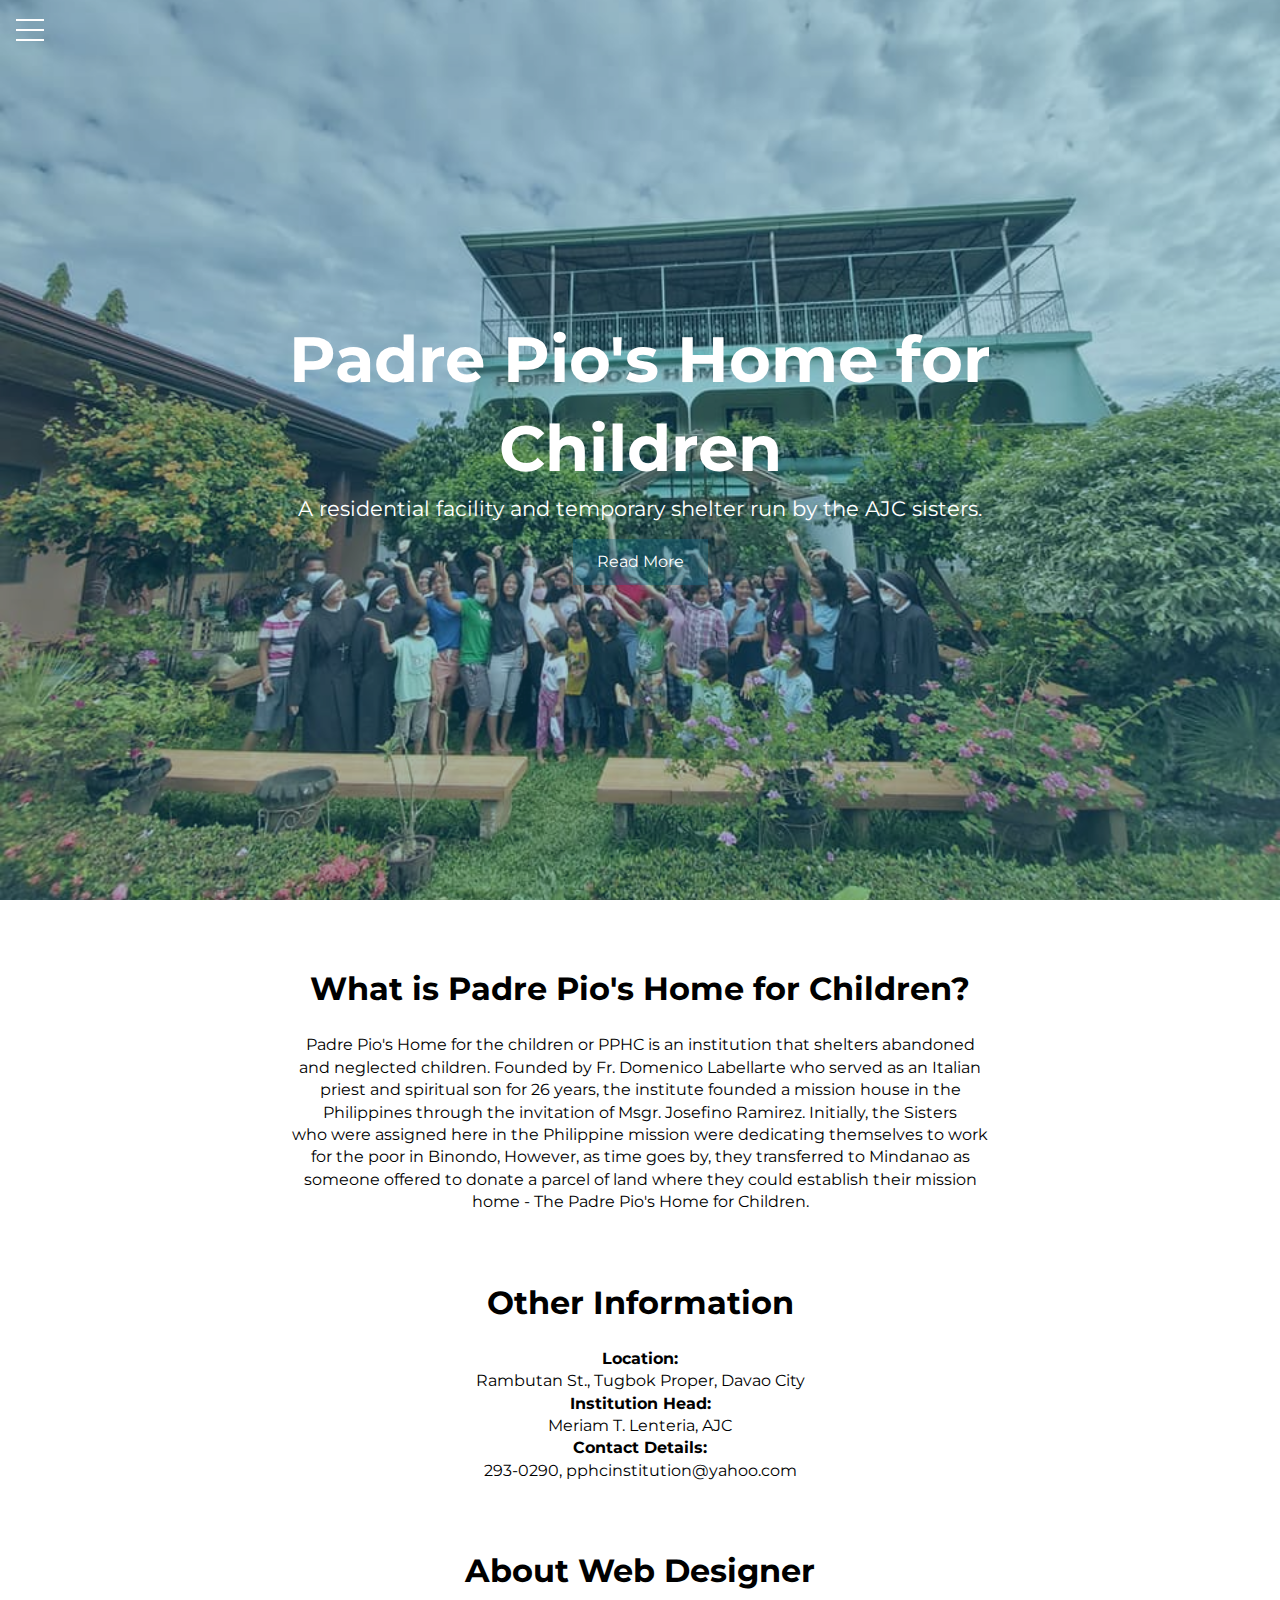
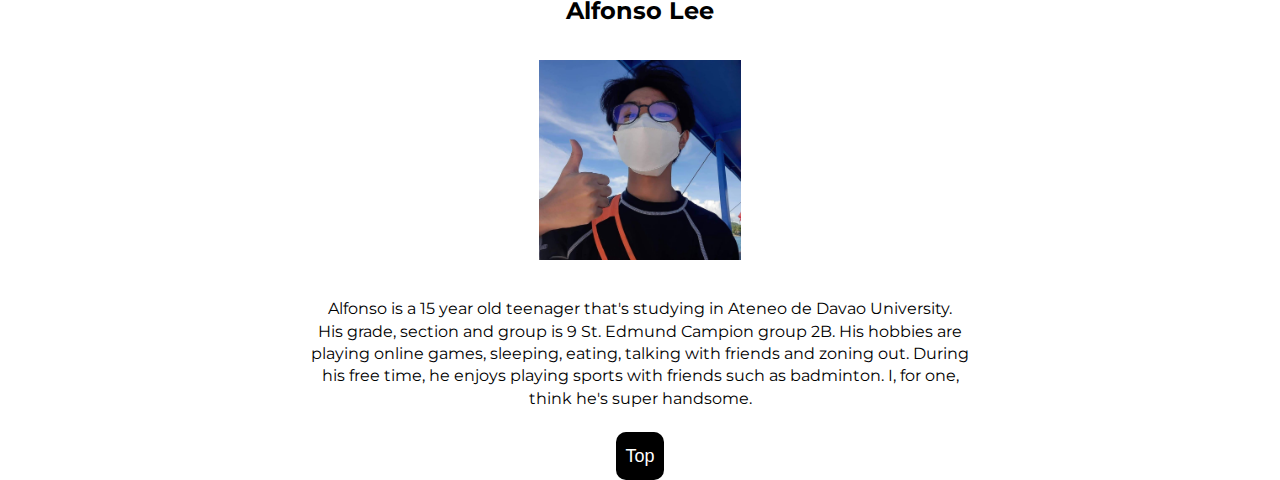
<file: index.html>
<!DOCTYPE html>
<html lang="en">
<head>
  <meta charset="UTF-8">
  <meta name="viewport" content="width=device-width, initial-scale=1.0">
  <meta http-equiv="X-UA-Compatible" content="ie=edge">
  <link href="https://fonts.googleapis.com/css2?family=Montserrat&display=swap" rel="stylesheet">
  <link rel="stylesheet" href="mainstyle.css">
  <title> INSTITUTION HOME PAGE – LEE</title>
</head>
<body>
  <div class="menu-wrap">
    <input type="checkbox" class="toggler">
    <div class="hamburger"><div></div></div>
    <div class="menu">
      <div>
        <div>
          <ul>
            <li><a href="index.html">Home</a></li>
            <li><a href="SIP.html">SIP</a></li>
            <li><a href="background.html">Background</a></li>
            <li><a href="MAPEH.html">MAPEH</a></li>
            <br>
            <br>
            <br>
            <li>Bibliography</li>
            <li><a href="https://pandmig.wixsite.com/engageaddujhs/pphc">PPHC wixsite</a></li>
            <li><a href="https://www.facebook.com/Padre-Pios-Home-for-Children-Inc-2124660711100123/">PPHC Facebook</a></li>
          </ul>
        </div>
      </div>
    </div>
  </div>

  <header class="showcase">
    <div class="container showcase-inner">
      <h1>Padre Pio's Home for Children</h1>
      <p>A residential facility and temporary shelter run by the AJC sisters.</p>
      <a href="#pphc1" class="btn">Read More</a>
    </div>
  </header> 
  <br>
  <br>
  <br>
  <center>
      <a id="pphc1"></a> <h1>What is Padre Pio's Home for Children?</h1>
  <br>
  <p>Padre Pio's Home for the children or PPHC is an institution that shelters abandoned<br>
     and neglected children. Founded by Fr. Domenico Labellarte who served as an Italian<br>
    priest and spiritual son for 26 years, the institute founded a mission house in the <br>
    Philippines through the invitation of Msgr. Josefino Ramirez. Initially, the Sisters<br>
    who were assigned here in the Philippine mission were dedicating themselves to work <br>
    for the poor in Binondo, However, as time goes by, they transferred to Mindanao as  <br>
    someone offered to donate a parcel of land where they could establish their mission <br>
    home - The Padre Pio's Home for Children.</p>
     <br>
     <br>
     <br>
  <h1>Other Information</h1>
  <br>
  <h4>Location:</h4><p>Rambutan St., Tugbok Proper, Davao City</p>
  <h4>Institution Head:</h4><p>Meriam T. Lenteria, AJC</p>
  <h4>Contact Details:</h4><p>293-0290, pphcinstitution@yahoo.com</p>
     <br>
     <br>
     <br>
  <div class="content">
    <h1>About Web Designer</h1>
    <h2>Alfonso Lee</h2>
    <div class="abtdesigner">
      <img src="webdesigner.jpg" height="200">
    </div>
    <p> Alfonso is a 15 year old teenager that's studying in Ateneo de Davao University.<br>
        His grade, section and group is 9 St. Edmund Campion group 2B. His hobbies are  <br>
     playing online games, sleeping, eating, talking with friends and zoning out. During<br>
        his free time, he enjoys playing sports with friends such as badminton. I, for one,<br>
        think he's super handsome.</p>
  </div>
  <br>
<footer>
  <button id="scrollToTopBtn">Top</button>
</footer>
<script>
var scrollToTopBtn = document.getElementById("scrollToTopBtn");
var rootElement = document.documentElement;

function scrollToTop() {
  // Scroll to top logic
  rootElement.scrollTo({
    top: 0,
    behavior: "smooth"
  });
}
scrollToTopBtn.addEventListener("click", scrollToTop);
</script>
</body>
</html>
</file>
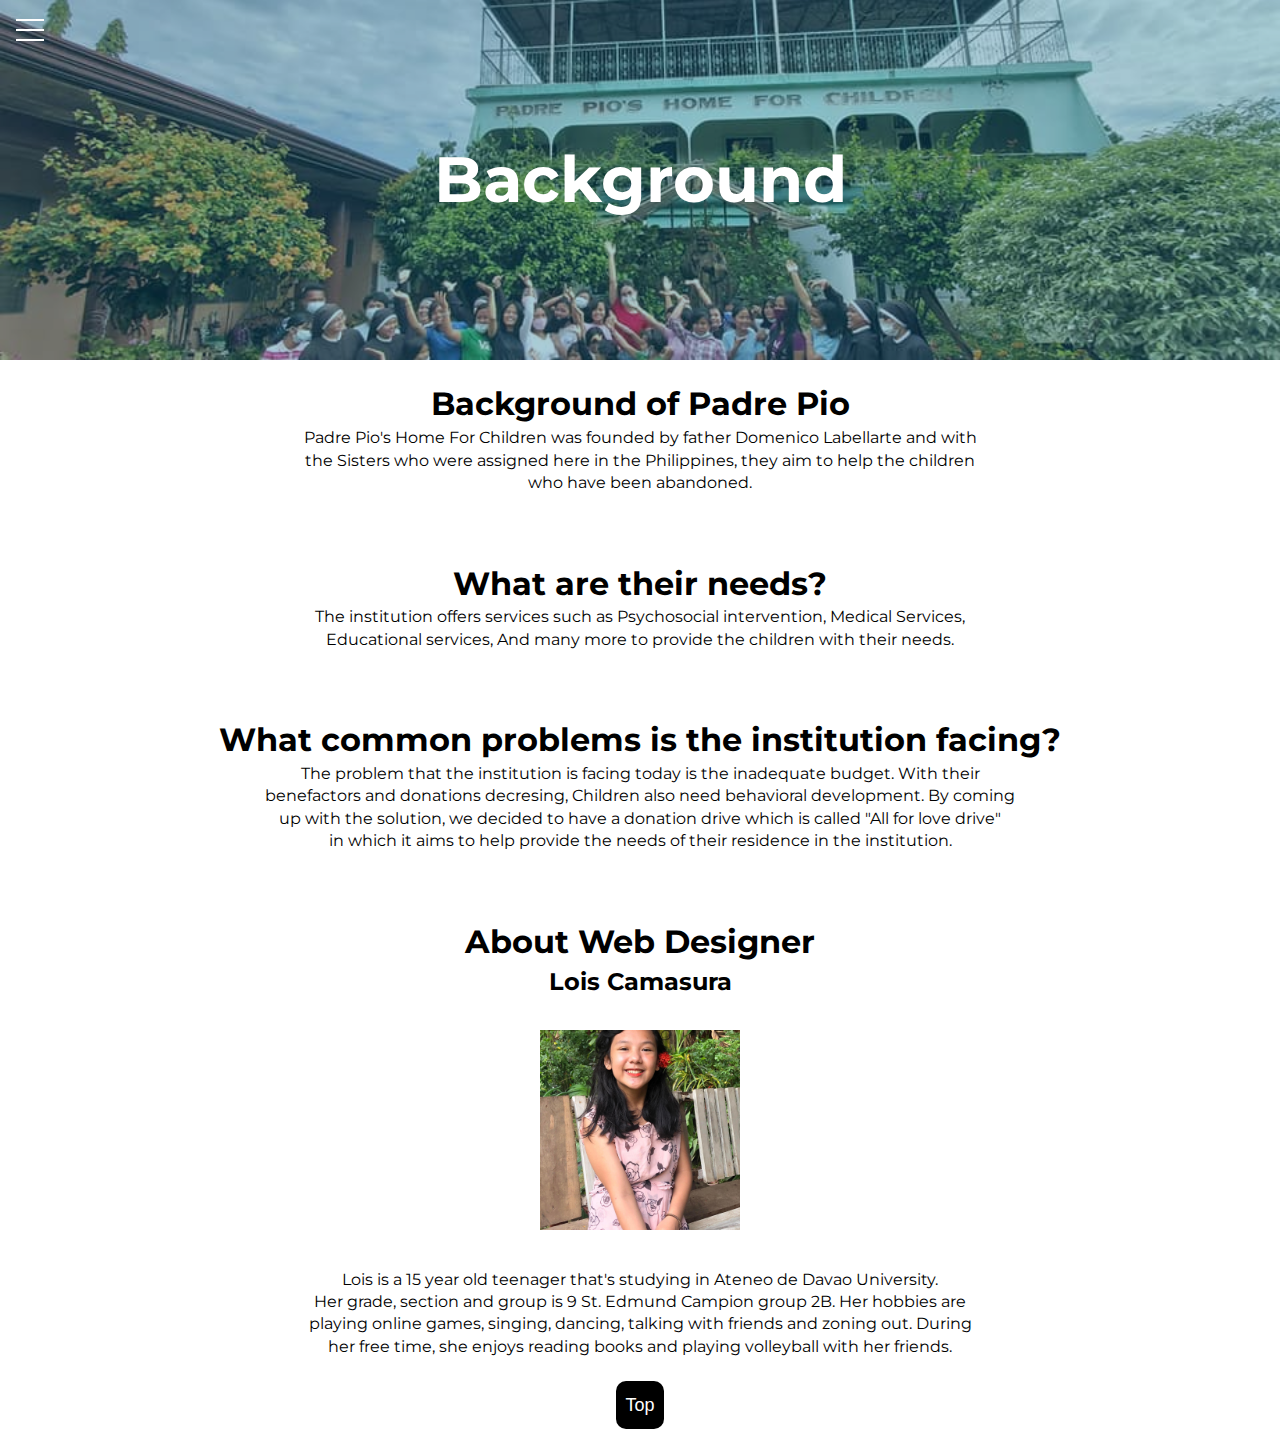
<file: background.html>
<!DOCTYPE html>
<html lang="en">
<head>
  <meta charset="UTF-8">
  <meta name="viewport" content="width=device-width, initial-scale=1.0">
  <meta http-equiv="X-UA-Compatible" content="ie=edge">
  <link href="https://fonts.googleapis.com/css2?family=Montserrat&display=swap" rel="stylesheet">
  <link rel="stylesheet" href="mainstyle.css">
  <title>Background - Camasura</title>
</head>
<style>
  .showcase{
  height: 40vh;
  }
</style>
<body>
  <div class="menu-wrap">
    <input type="checkbox" class="toggler">
    <div class="hamburger"><div></div></div>
    <div class="menu">
      <div>
        <div>
          <ul>
            <li><a href="index.html">Home</a></li>
            <li><a href="SIP.html">SIP</a></li>
            <li><a href="background.html">Background</a></li>
            <li><a href="MAPEH.html">MAPEH</a></li>
            <br>
            <br>
            <br>
            <li>Bibliography</li>
            <li><a href="https://pandmig.wixsite.com/engageaddujhs/pphc">PPHC wixsite</a></li>
            <li><a href="https://www.facebook.com/Padre-Pios-Home-for-Children-Inc-2124660711100123/">PPHC Facebook</a></li>
          </ul>
        </div>
      </div>
    </div>
  </div>  

  <header class="showcase">
    <div class="container showcase-inner">
      <h1>Background</h1>
    </div>
  </header> 
  <br>
  <center>
  <h1> Background of Padre Pio</h1>
<p>Padre Pio's Home For Children was founded by father Domenico Labellarte and with<br>
   the Sisters who were assigned here in the Philippines, they aim to help the children<br>
    who have been abandoned.</p>
  <br>
  <br>
  <br>
  <h1>What are their needs?</h1>
  <p>The institution offers services such as Psychosocial intervention, Medical Services,<br>
     Educational services, And many more to provide the children with their needs.</p>
     <br>
     <br>
    <br>
  <h1>What common problems is the institution facing?</h1>
  <p>The problem that the institution is facing today is the inadequate budget. With their<br>
     benefactors and donations decresing, Children also need behavioral development. By coming<br>
      up with the solution, we decided to have a donation drive which is called "All for love drive"<br>
       in which it aims to help provide the needs of their residence in the institution.</p>
  <br>
  <br>
  <br>
  <div class="content">
    <h1>About Web Designer</h1>
    <h2>Lois Camasura</h2>
    <div class="abtdesigner">
      <img src="webdesigner3.jpg" height="200">
    </div>
    <p> Lois is a 15 year old teenager that's studying in Ateneo de Davao University.<br>
        Her grade, section and group is 9 St. Edmund Campion group 2B. Her hobbies are  <br>
     playing online games, singing, dancing, talking with friends and zoning out. During<br>
        her free time, she enjoys reading books and playing volleyball with her friends.</p>
  </div>
  <br>
  <footer>
    <button id="scrollToTopBtn">Top</button>
  </footer>
  <script>
  var scrollToTopBtn = document.getElementById("scrollToTopBtn");
  var rootElement = document.documentElement;
  
  function scrollToTop() {
    // Scroll to top logic
    rootElement.scrollTo({
      top: 0,
      behavior: "smooth"
    });
  }
  scrollToTopBtn.addEventListener("click", scrollToTop);
  </script>
</body>
</html>
</file>
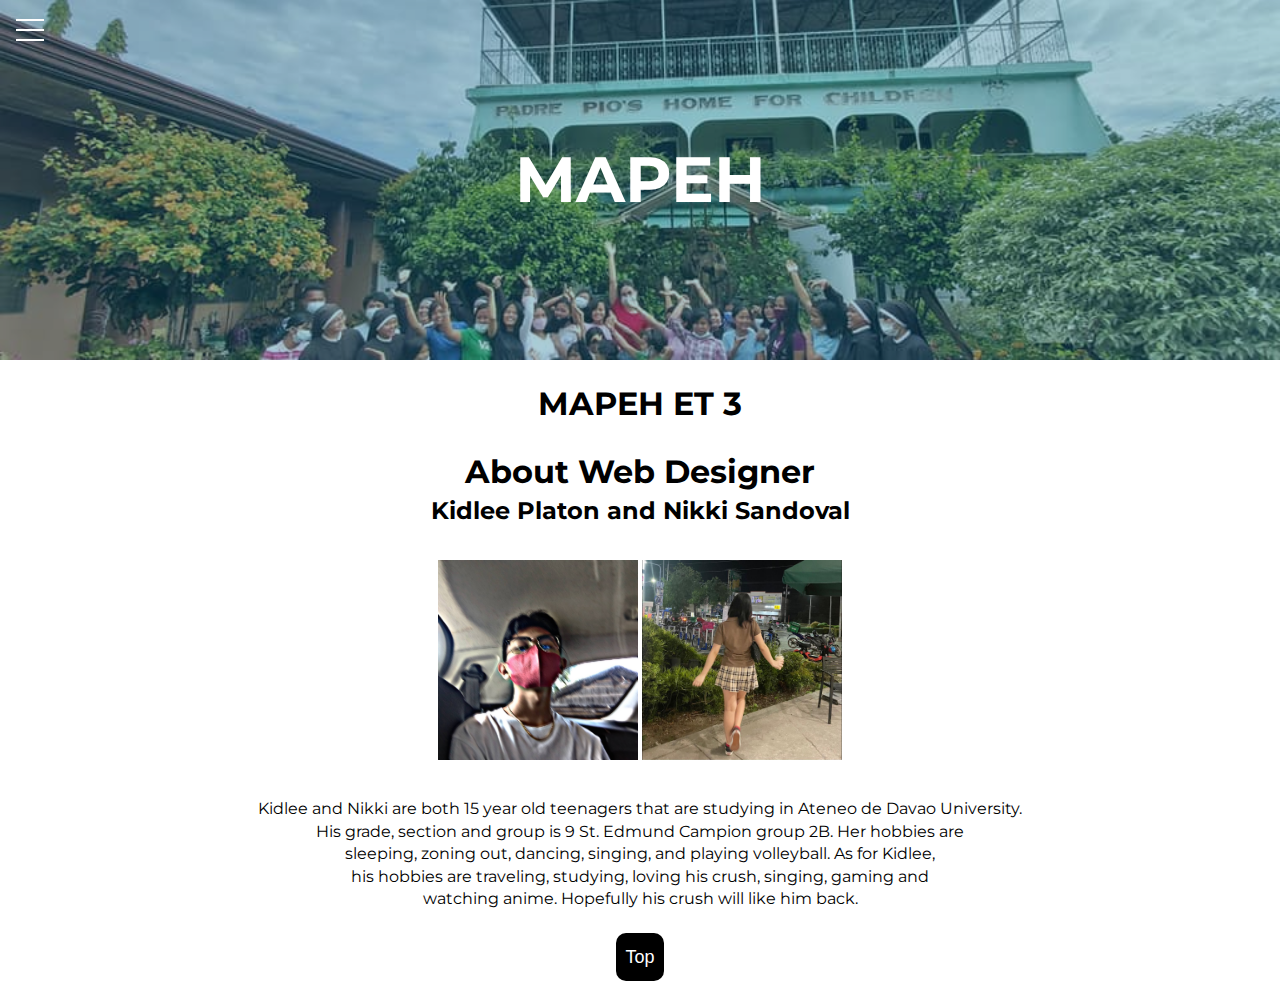
<file: MAPEH.html>
<!DOCTYPE html>
<html lang="en">
<head>
  <meta charset="UTF-8">
  <meta name="viewport" content="width=device-width, initial-scale=1.0">
  <meta http-equiv="X-UA-Compatible" content="ie=edge">
  <link href="https://fonts.googleapis.com/css2?family=Montserrat&display=swap" rel="stylesheet">
  <link rel="stylesheet" href="mainstyle.css">
  <title>MAPEH page - Platon, Sandoval</title>
</head>
<style>
  .showcase{
  height: 40vh;
  }
</style>
<body>
  <div class="menu-wrap">
    <input type="checkbox" class="toggler">
    <div class="hamburger"><div></div></div>
    <div class="menu">
      <div>
        <div>
          <ul>
            <li><a href="index.html">Home</a></li>
            <li><a href="SIP.html">SIP</a></li>
            <li><a href="background.html">Background</a></li>
            <li><a href="MAPEH.html">MAPEH</a></li>
            <br>
            <br>
            <br>
            <li>Bibliography</li>
            <li><a href="https://pandmig.wixsite.com/engageaddujhs/pphc">PPHC wixsite</a></li>
            <li><a href="https://www.facebook.com/Padre-Pios-Home-for-Children-Inc-2124660711100123/">PPHC Facebook</a></li>
          </ul>
        </div>
      </div>
    </div>
  </div>

  <header class="showcase">
    <div class="container showcase-inner">
      <h1>MAPEH</h1>
    </div>
  </header> 
  <br>
  <center>
  <h1> MAPEH ET 3</h1>
  <br>
  <div class="content">
    <h1>About Web Designer</h1>
    <h2>Kidlee Platon and Nikki Sandoval</h2>
    <div class="abtdesigner">
      <img src="webdesigner4.jpg" height="200">
      <img src="webdesigner5.jpg" height="200">
    </div>
    <p> Kidlee and Nikki are both 15 year old teenagers that are studying in Ateneo de Davao University.<br>
        His grade, section and group is 9 St. Edmund Campion group 2B. Her hobbies are  <br>
     sleeping, zoning out, dancing, singing, and playing volleyball. As for Kidlee,<br>
        his hobbies are traveling, studying, loving his crush, singing, gaming and<br>
        watching anime. Hopefully his crush will like him back.</p>
  </div>
  <br>
  <footer>
    <button id="scrollToTopBtn">Top</button>
  </footer>
  <script>
  var scrollToTopBtn = document.getElementById("scrollToTopBtn");
  var rootElement = document.documentElement;
  
  function scrollToTop() {
    // Scroll to top logic
    rootElement.scrollTo({
      top: 0,
      behavior: "smooth"
    });
  }
  scrollToTopBtn.addEventListener("click", scrollToTop);
  </script>
</body>
</html>
</file>
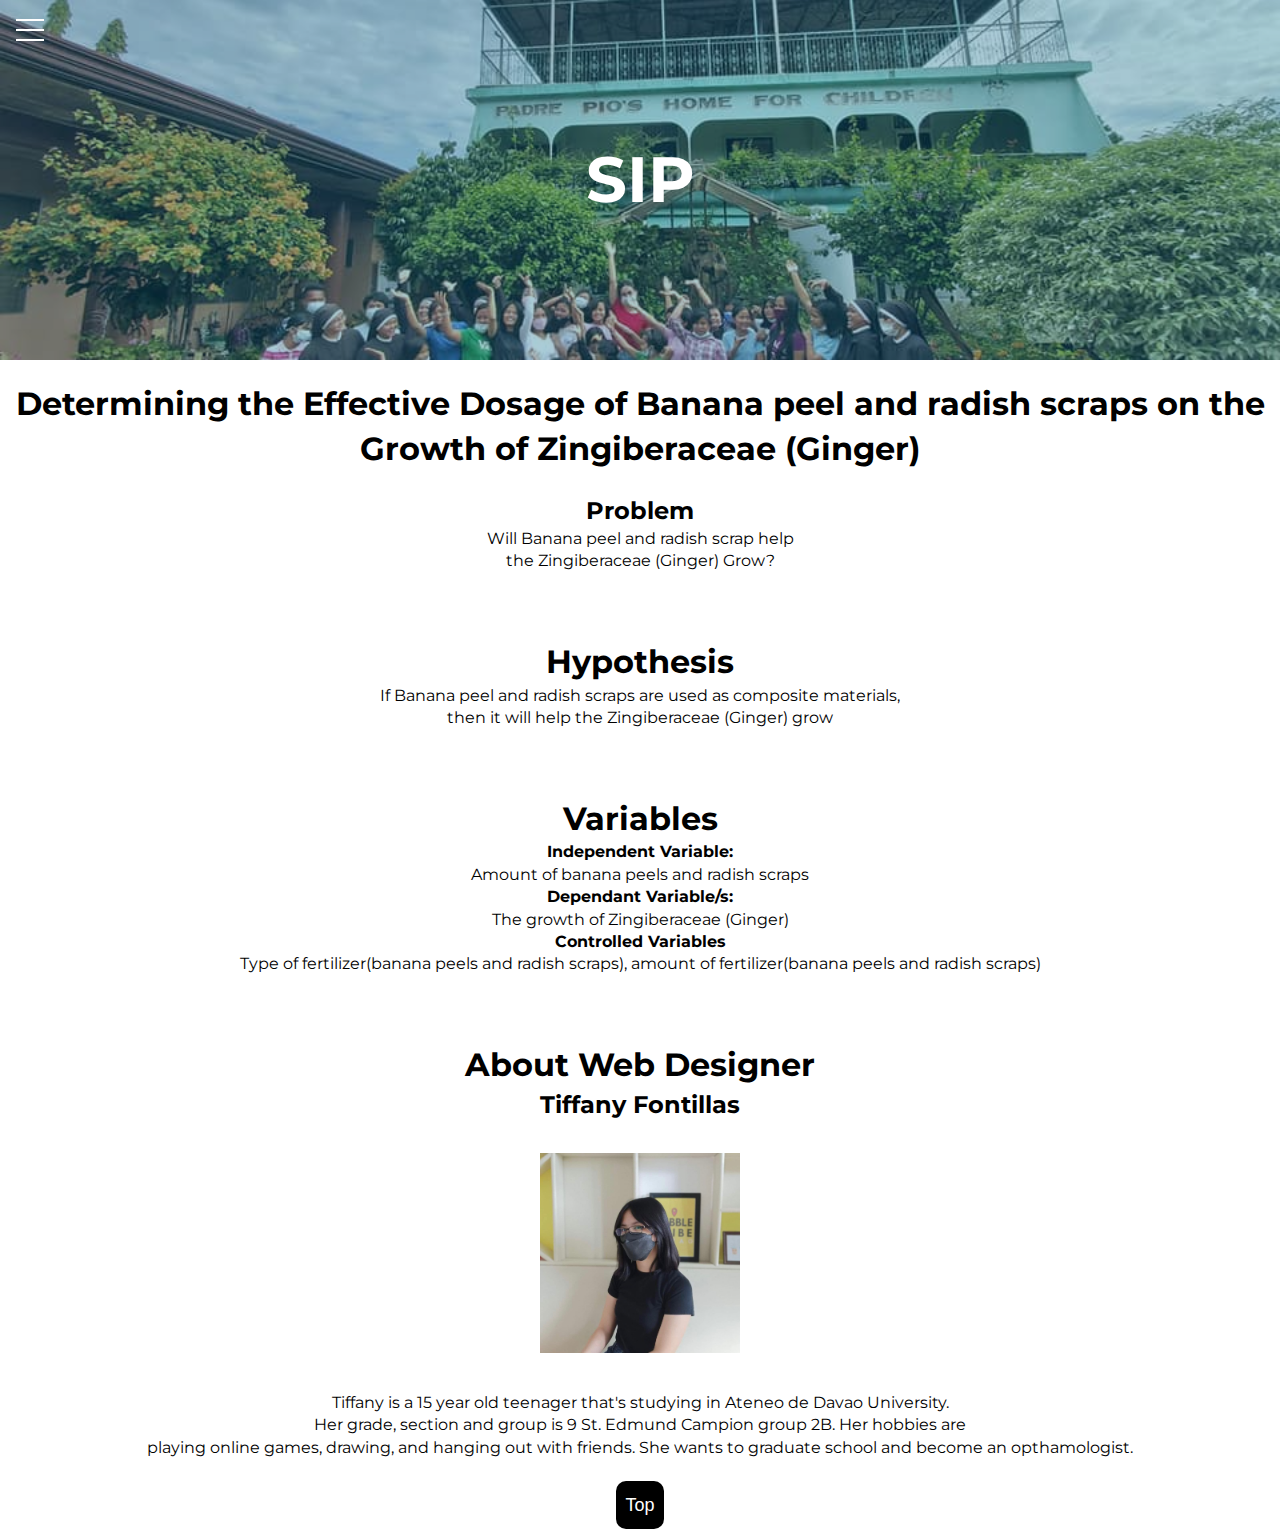
<file: SIP.html>
<!DOCTYPE html>
<html lang="en">
<head>
  <meta charset="UTF-8">
  <meta name="viewport" content="width=device-width, initial-scale=1.0">
  <meta http-equiv="X-UA-Compatible" content="ie=edge">
  <link href="https://fonts.googleapis.com/css2?family=Montserrat&display=swap" rel="stylesheet">
  <link rel="stylesheet" href="mainstyle.css">
  <title>SIP - Fontillas</title>
</head>
<style>
  .showcase{
  height: 40vh;
  }
</style>
<body>
  <div class="menu-wrap">
    <input type="checkbox" class="toggler">
    <div class="hamburger"><div></div></div>
    <div class="menu">
      <div>
        <div>
          <ul>
            <li><a href="index.html">Home</a></li>
            <li><a href="SIP.html">SIP</a></li>
            <li><a href="background.html">Background</a></li>
            <li><a href="MAPEH.html">MAPEH</a></li>
            <br>
            <br>
            <br>
            <li>Bibliography</li>
            <li><a href="https://pandmig.wixsite.com/engageaddujhs/pphc">PPHC wixsite</a></li>
            <li><a href="https://www.facebook.com/Padre-Pios-Home-for-Children-Inc-2124660711100123/">PPHC Facebook</a></li>
          </ul>
        </div>
      </div>
    </div>
  </div>

  <header class="showcase">
    <div class="container showcase-inner">
      <h1>SIP</h1>
    </div>
  </header> 
  <br>
  <center>
  <h1> Determining the Effective Dosage of Banana peel and radish scraps on the Growth of Zingiberaceae (Ginger)</h1>
  <br>
  <h2>Problem</h2>
<p>Will Banana peel and radish scrap help<br>
   the Zingiberaceae (Ginger) Grow?</p>
  <br>
  <br>
  <br>
  <h1>Hypothesis</h1>
  <p>If Banana peel and radish scraps are used as composite materials,<br>
     then it will help the Zingiberaceae (Ginger) grow</p>
     <br>
     <br>
    <br>
  <h1>Variables</h1>
  <h4>Independent Variable:</h4><p>Amount of banana peels and radish scraps</p>
  <h4>Dependant Variable/s:</h4><p>The growth of Zingiberaceae (Ginger)</p>
  <h4>Controlled Variables</h4><p>Type of fertilizer(banana peels and radish scraps), amount of fertilizer(banana peels and radish scraps)</p>
  <br>
  <br>
  <br>
  <div class="content">
    <h1>About Web Designer</h1>
    <h2>Tiffany Fontillas</h2>
    <div class="abtdesigner">
      <img src="webdesigner2.jpg" height="200">
    </div>
    <p> Tiffany is a 15 year old teenager that's studying in Ateneo de Davao University.<br>
        Her grade, section and group is 9 St. Edmund Campion group 2B. Her hobbies are  <br>
     playing online games, drawing, and hanging out with friends. She wants to graduate school and become an opthamologist.</p>
  </div>
  <br>
  <footer>
    <button id="scrollToTopBtn">Top</button>
  </footer>
  <script>
  var scrollToTopBtn = document.getElementById("scrollToTopBtn");
  var rootElement = document.documentElement;
  
  function scrollToTop() {
    // Scroll to top logic
    rootElement.scrollTo({
      top: 0,
      behavior: "smooth"
    });
  }
  scrollToTopBtn.addEventListener("click", scrollToTop);
  </script>
</body>
</html>
</file>
<file: mainstyle.css>
:root {
    --primary-color: rgba(13, 110, 139, 0.35);
    --overlay-color: rgba(24, 39, 51, 0.85);
    --menu-speed: 0.75s;
  }
  
  * {
    box-sizing: border-box;
    margin: 0;
    padding: 0;
  }
  
  body {
    font-family: 'Montserrat', sans-serif;
    line-height: 1.4;
  }
  
  .container{
    max-width: 960px;
    margin: auto;
    overflow: hidden;
    padding: 0 3rem;
  }
  
  .showcase{
    background-color: var(--primary-color);
    color: #fff;
    height: 100vh;
    position: relative;
  }
  
  .showcase:before {
    content:'';
    background: url("pphc.jpg") no-repeat center center/cover;
    position: absolute;
    top: 0;
    left: 0;
    width: 100%;
    height: 100%;
    z-index: -1;
  }
  
  .showcase  .showcase-inner{
    display: flex;
  flex-direction: column;
  align-items: center;
  justify-content: center;
  text-align: center;
  height: 100%;
  }
  
  .showcase h1{
    font-size: 4rem;
  }
  
  .showcase p{
    font-size: 1.3rem;
  }
  
  .btn {
    display: inline-block;
    border: none;
    background-color: var(--primary-color);
    color: #fff;
    padding: 0.75rem 1.5rem;
    margin-top: 1rem;
    text-decoration: none;
    transition: opactiy 1s ease-in;
  }
   
  
  .btn:hover{
    opacity: 0.7s;
  }
  
  .menu-wrap{
    position: fixed;
    top: 0;
    left:0;
    z-index: 1;
  }
  
  .menu-wrap .toggler {
    position: absolute;
    top: 0;
    left: 0;
    z-index: 2;
    cursor: pointer;
    width: 50px;
    height: 50px;
    opacity: 0;
  }
  
  .menu-wrap .hamburger {
    position: absolute;
    top: 0;
    left: 0;
    z-index: 1;
    width: 60px;
    height: 60px;
    padding: 1rem;
    display: flex;
    align-items: center;
    justify-content: Center;
  }
  
  /* hamburger line*/
  .menu-wrap .hamburger > div {
    position: relative;
    width: 100%;
    height: 2px;
    background-color:#fff;
    display: flex;
    align-items: center;
    justify-content: center;
    transition: all 0.4s ease-in;
  }
  
  /*/Top */
  .menu-wrap .hamburger > div:before,
  .menu-wrap .hamburger > div:after {
    content: ' ';
    position: absolute;
    z-index: 1;
    top: -10px;
    width: 100%;
    height: 2px;
    background: inherit;
  }
  
  /* moves line down*/
  .menu-wrap .hamburger > div:after {
    top: 10px;
  }
  
  /* toggler animate*/
  .menu-wrap .toggler:checked + .hamburger > div {
  transform: rotate(135deg);
  }
  
  /* turn lnes into x */
  .menu-wrap .toggler:checked + .hamburger > div:before,
  .menu-wrap .toggler:checked + .hamburger > div:after {
    top: 0;
    transform: rotate(90deg);
  }
  
  /* rotate on hover when checked */
  .menu-wrap .toggler:checked:hover +.hamburger > div {
    transform: rotate(225deg)
  }
  
  /*show menu*/
  .menu-wrap .toggler:checked ~ .menu {
    visibility: visible;
  }
  
  .menu-wrap .toggler:checked ~ .menu > div {
    transform: scale(1);
    transition-duration: var(--menu-speed);
  }
  
  .menu-wrap .toggler:checked ~ .menu > div > div {
    opacity: 1;
    transition: opacity 0,4s ease-in;
  }
  .menu-wrap .menu {
    position: fixed;
    top: 0;
    left: 0;
    width: 350px;
    height: 100%;
    visibility: hidden;
    overflow: hidden;
    display: flex;
    align-items: center;
    justify-content: center;
  }
  
  .menu-wrap .menu > div {
    background: var(--overlay-color);
    border-radius: 50%;
    width: 200vw;
    height: 200vw;
    display: flex;
    flex: none;
    align-items: center;
    justify-content: center;
    transform: scale(0);
    transition: all 0.4s ease-in;
  }
  
  .menu-wrap .menu > div > div {
    text-align: center;
    max-width: 90vw;
    max-height: 100vh;
    opacity: 0;
    transition: opacity 0.4s ease-in;
  }
  
  .menu-wrap .menu > div > div > ul > li {
    list-style: none;
    color: #fff;
    font-size: 1.5rem;
    padding: 1rem;
  }
  
  .menu-wrap .menu > div > div > ul > li > a {
    color: inherit;
    text-decoration: none;
    transition: color 0.4s ease-in;
  
  }
  
  /* Create three equal columns that float next to each other */
  .column {
    float: left;
    width: 33.33%;
  }
  
  /* Clear floats after the columns */
  .row:after {
    content: "";
    display: table;
    clear: both;
  }
  
  /*column size */
  .pc{
    text-align: center;
    font-size: medium;
    margin: 20px;
  }
  
  /* Responsive layout - makes the three columns stack on top of each other instead of next to each other on smaller screens (600px wide or less) */
  @media screen and (max-width: 600px) {
    .column {
      width: 100%;
    }
  }
  
  .footer {
    background-color: #F1F1F1;
    text-align: right;
    padding: 10px;
  }
  
  #scrollToTopBtn {
    background-color: black;
    border: none;
    color: white;
    cursor: pointer;
    font-size: 18px;
    line-height: 48px;
    width: 48px;
    border-radius: 10px;
  }
.abtdesigner{
  margin-top: 2rem;
  margin-bottom: 2rem;
}
</file>
